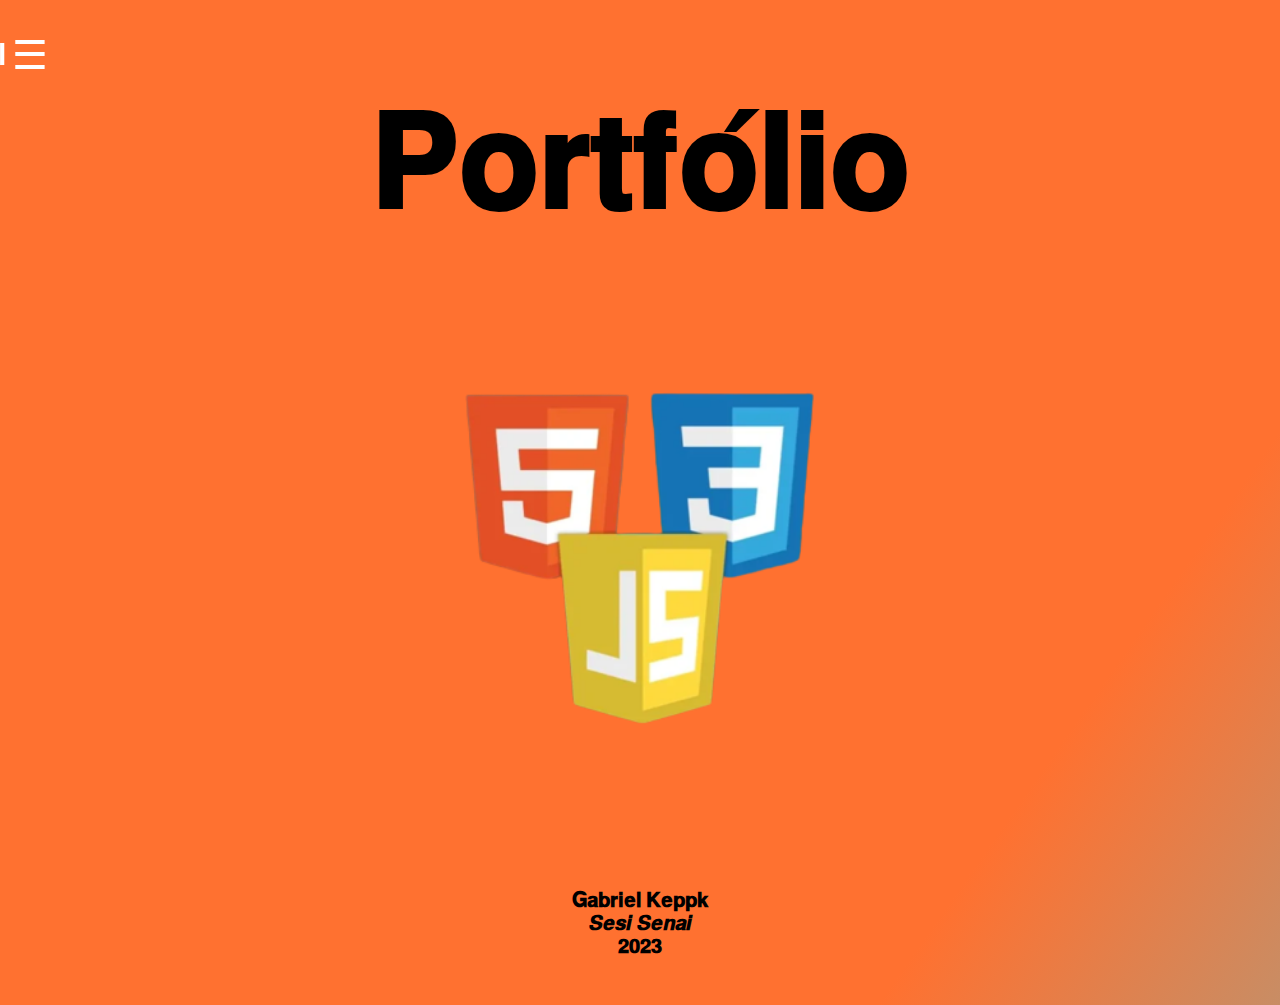
<file: index.html>
<!DOCTYPE html>
<html lang="en">
<head>
    <meta charset="UTF-8">
    <meta http-equiv="X-UA-Compatible" content="IE=edge">
    <meta name="viewport" content="width=device-width, initial-scale=1.0">
    <title>Portfólio2023</title>
    <link rel="stylesheet" href="style.css">
    
</head>
<body>
 <ul>
    <h1>𝐏𝐨𝐫𝐭𝐟𝐨́𝐥𝐢𝐨</h1>
    <h3><img src="image-removebg-preview.png" alt=""></h3>

    <div class="menu">
      
      <div class="menu-header">
        <h2>Menu_Lateral</h2>
        <button class="menu-toggle">☰</button>
      </div>
      <footer></footer>
      <div class="menu-content">
        <ul>
💣💣💣💣💣
          <li><a href="Cartadeapresentacao.html"target="_blank">CARTA DE APRESENTAÇÃO</a></li>
🔥🔥🔥🔥🔥🔥🔥
          <li><a href="cronograma.html"target="_blank">CRONOGRAMA</a></li>
🔥🔥🔥🔥🔥🔥🔥
          <li><a href="matematica.html"target="_blank">MATEMÁTICA</a></li>
🔥🔥🔥🔥🔥🔥🔥
          <li><a href="linguagens.html"target="_blank">LINGUAGENS</a></li>
🔥🔥🔥🔥🔥🔥🔥
          <li><a href="natureza.html"target="_blank">NATUREZA</a></li>
🔥🔥🔥🔥🔥🔥🔥
          <li><a href="humanas.html"target="_blank">HUMANAS</a></li>
🔥🔥🔥🔥🔥🔥🔥
          <li><a href="Tecnico.html"target="_blank">TÉCNICO</a></li>
🔥🔥🔥🔥🔥🔥🔥
          <li><a href="portifolio21e21.html"target="_blank">PORTIFÓLIO 21/22</a></li>
💣💣💣💣💣
        </ul>
      </div>
    </div>
 </ul>
 
</body>
</html>



<footer>
   <h4>𝐆𝐚𝐛𝐫𝐢𝐞𝐥 𝐊𝐞𝐩𝐩𝐤
    <br>
    𝑺𝒆𝒔𝒊 𝑺𝒆𝒏𝒂𝒊
    <br>
    𝟐𝟎𝟐𝟑
   </h4>
  
</footer>
<div class="menu">
  <script>
    const menu = document.querySelector('.menu');
    const toggle = document.querySelector('.menu-toggle');
  
    toggle.addEventListener('click', () => {
      menu.classList.toggle('active');
    });
  </script>
</file>
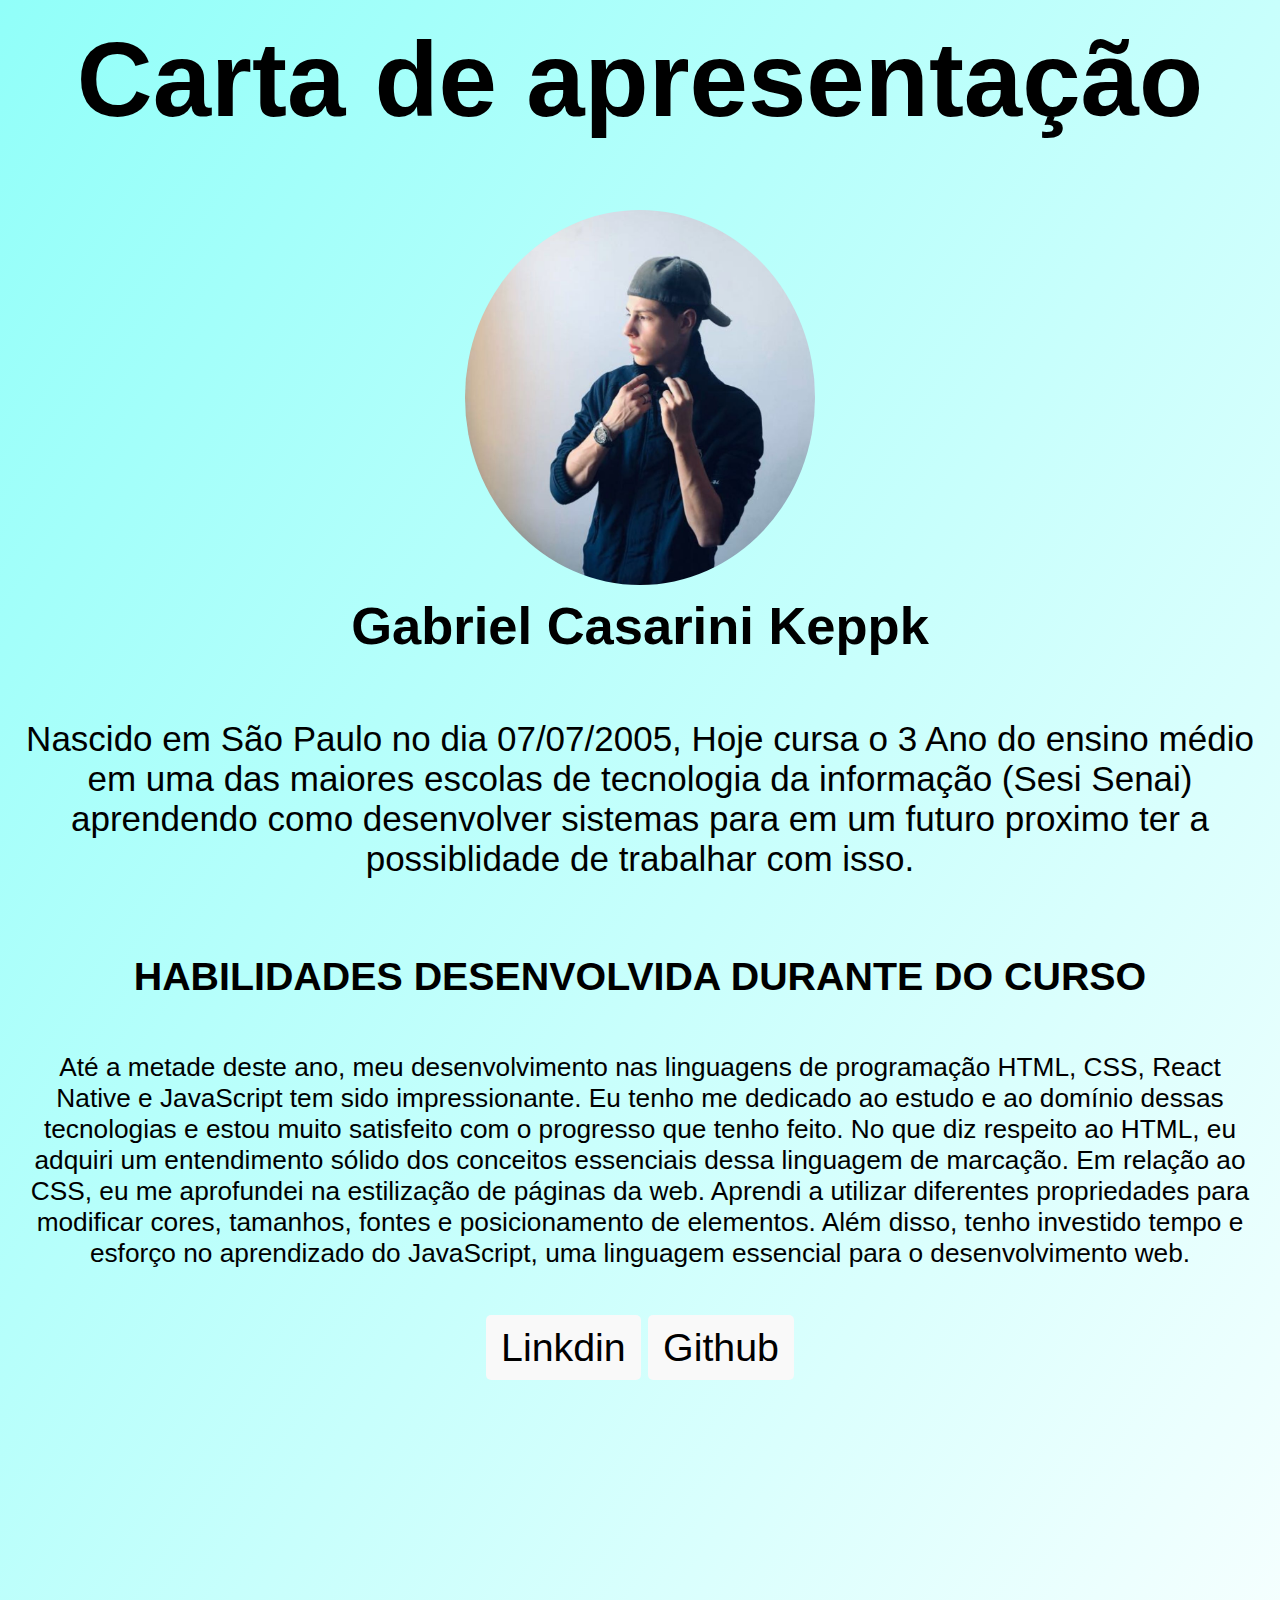
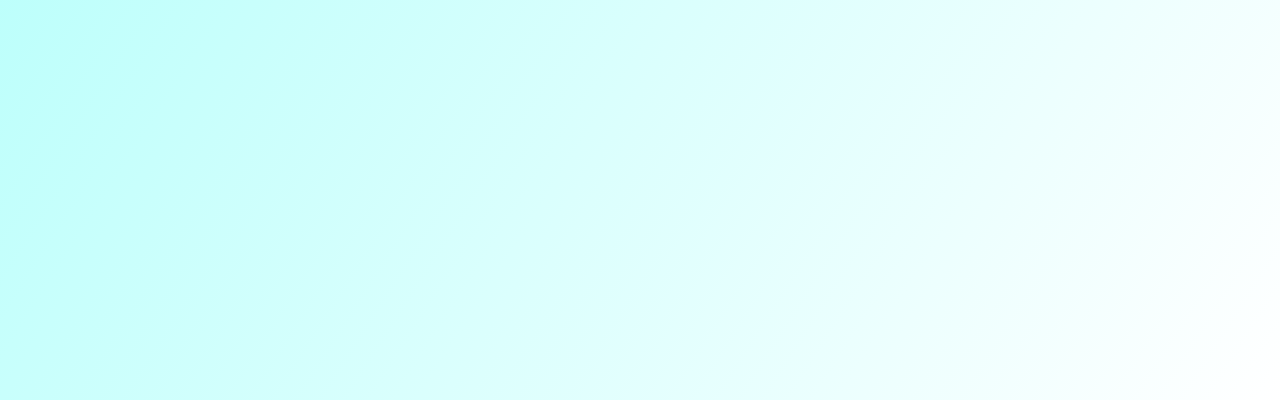
<file: Cartadeapresentacao.html>
<!DOCTYPE html>
<html lang="en">
<head>
    <meta charset="UTF-8">
    <meta http-equiv="X-UA-Compatible" content="IE=edge">
    <meta name="viewport" content="width=device-width, initial-scale=1.0">
    <title>Portifólio2023</title>
    <link rel="stylesheet" href="estilo.css">

</head>
<body>
   <h1>Carta de apresentação</h1>
   <img src="eu.jpg" alt="">
   <h2>Gabriel Casarini Keppk</h2>
   <p>Nascido em São Paulo no dia 07/07/2005, Hoje cursa o 3 Ano do ensino médio em uma das maiores escolas de tecnologia da informação (Sesi Senai) 
    aprendendo como desenvolver sistemas para em um futuro proximo ter a possiblidade de trabalhar com isso. </p>
    <div class="container">
       <h2>HABILIDADES DESENVOLVIDA DURANTE DO CURSO</h2>

        <p>Até a metade deste ano, meu desenvolvimento nas linguagens de programação HTML, CSS, React Native e JavaScript tem sido impressionante. Eu tenho me dedicado ao estudo e ao domínio dessas tecnologias e estou muito satisfeito com o progresso que tenho feito. 
            No que diz respeito ao HTML, eu adquiri um entendimento sólido dos conceitos essenciais dessa linguagem de marcação.
            Em relação ao CSS, eu me aprofundei na estilização de páginas da web. Aprendi a utilizar diferentes propriedades para modificar cores, tamanhos, fontes e posicionamento de elementos. 
            Além disso, tenho investido tempo e esforço no aprendizado do JavaScript, uma linguagem essencial para o desenvolvimento web.
        </p>
        <a href="https://www.linkedin.com/in/gabriel-keppk-678b54223/"target=_blank>Linkdin</a>
        <a href="https://github.com/Gabrielkeppk"target=_blank>Github</a>
      </div>
    
</body>
</html>
</file>
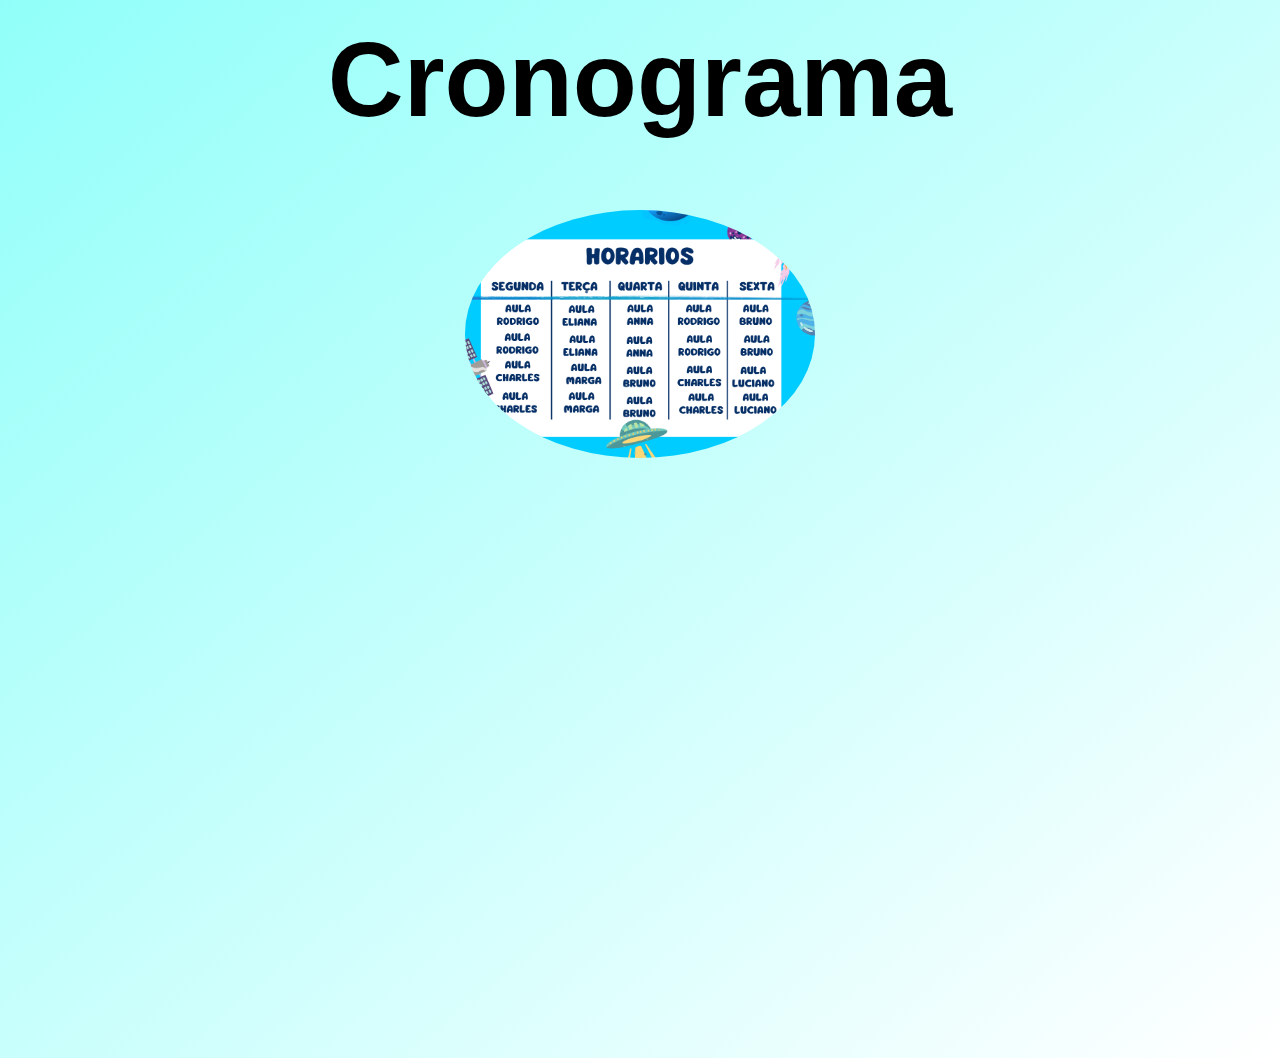
<file: cronograma.html>
<!DOCTYPE html>
<html lang="en">
<head>
    <meta charset="UTF-8">
    <meta http-equiv="X-UA-Compatible" content="IE=edge">
    <meta name="viewport" content="width=device-width, initial-scale=1.0">
    <title>Portifólio2023</title>
    <link rel="stylesheet" href="estilo.css">
</head>
<body>
    <h1>Cronograma</h1>
    <img src="Blue White Space Themed English Timetable .png" alt="">
</body>
</html>
</file>
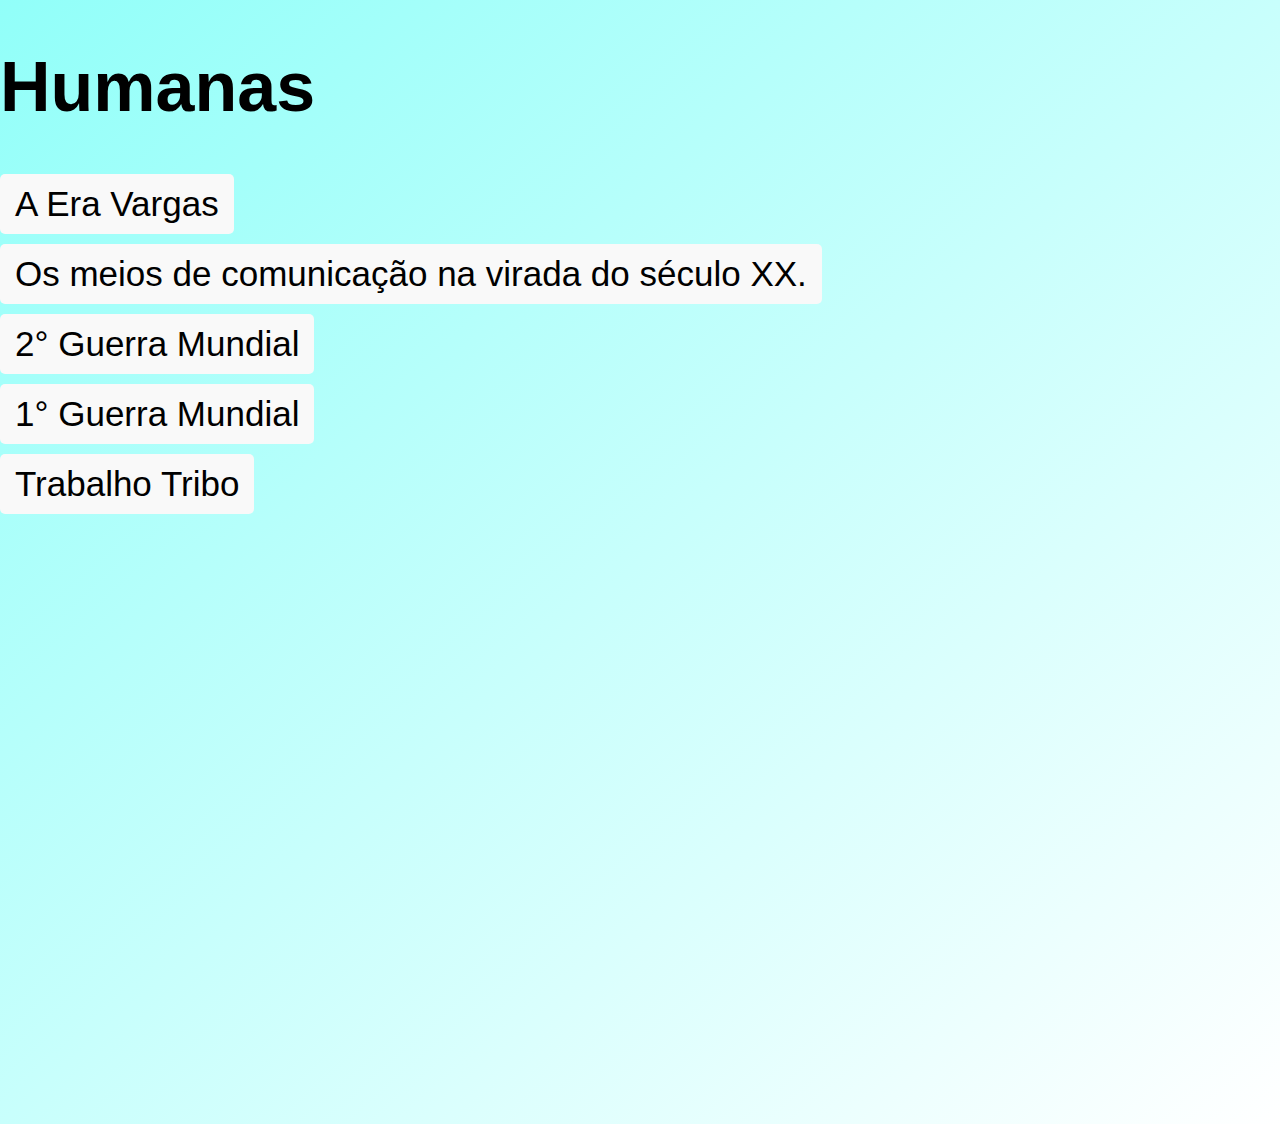
<file: humanas.html>
<!DOCTYPE html>
<html lang="en">
<head>
    <meta charset="UTF-8">
    <meta http-equiv="X-UA-Compatible" content="IE=edge">
    <meta name="viewport" content="width=device-width, initial-scale=1.0">
    <title>Portifólio2023</title>
    <link rel="stylesheet" href="novo.css">
</head>
<body>
    <h1>Humanas</h1>
    <div>
        <a href="https://drive.google.com/file/d/1MhpbbYSAUTNrhEmxClz4MdJq9dD1w4Bf/view?pli=1">A Era Vargas</a>
        <br>
        <a href="https://drive.google.com/file/d/14A61HxBKcCxO7kLMB9M1HRETW3DwKz3e/view">Os meios de comunicação na virada do século XX.</a>
        <br>
        <a href="https://drive.google.com/file/d/1k2ZiIqhjuqyqVa4zR43a1dM105JibJoq/view?usp=sharing">2° Guerra Mundial</a> 
        <br>
        <a href="https://drive.google.com/file/d/1nbXnsPEf7XwOJ7xWrLanGeIMl9njG9T1/view?usp=sharing">1° Guerra Mundial</a>
        <br>
        <a href="https://drive.google.com/file/d/1jZdlYHGRv2E1PQ8gxO27yycZ_VOszaEa/view?usp=sharing">Trabalho Tribo</a>
    </div>
</body>
</html>
</file>
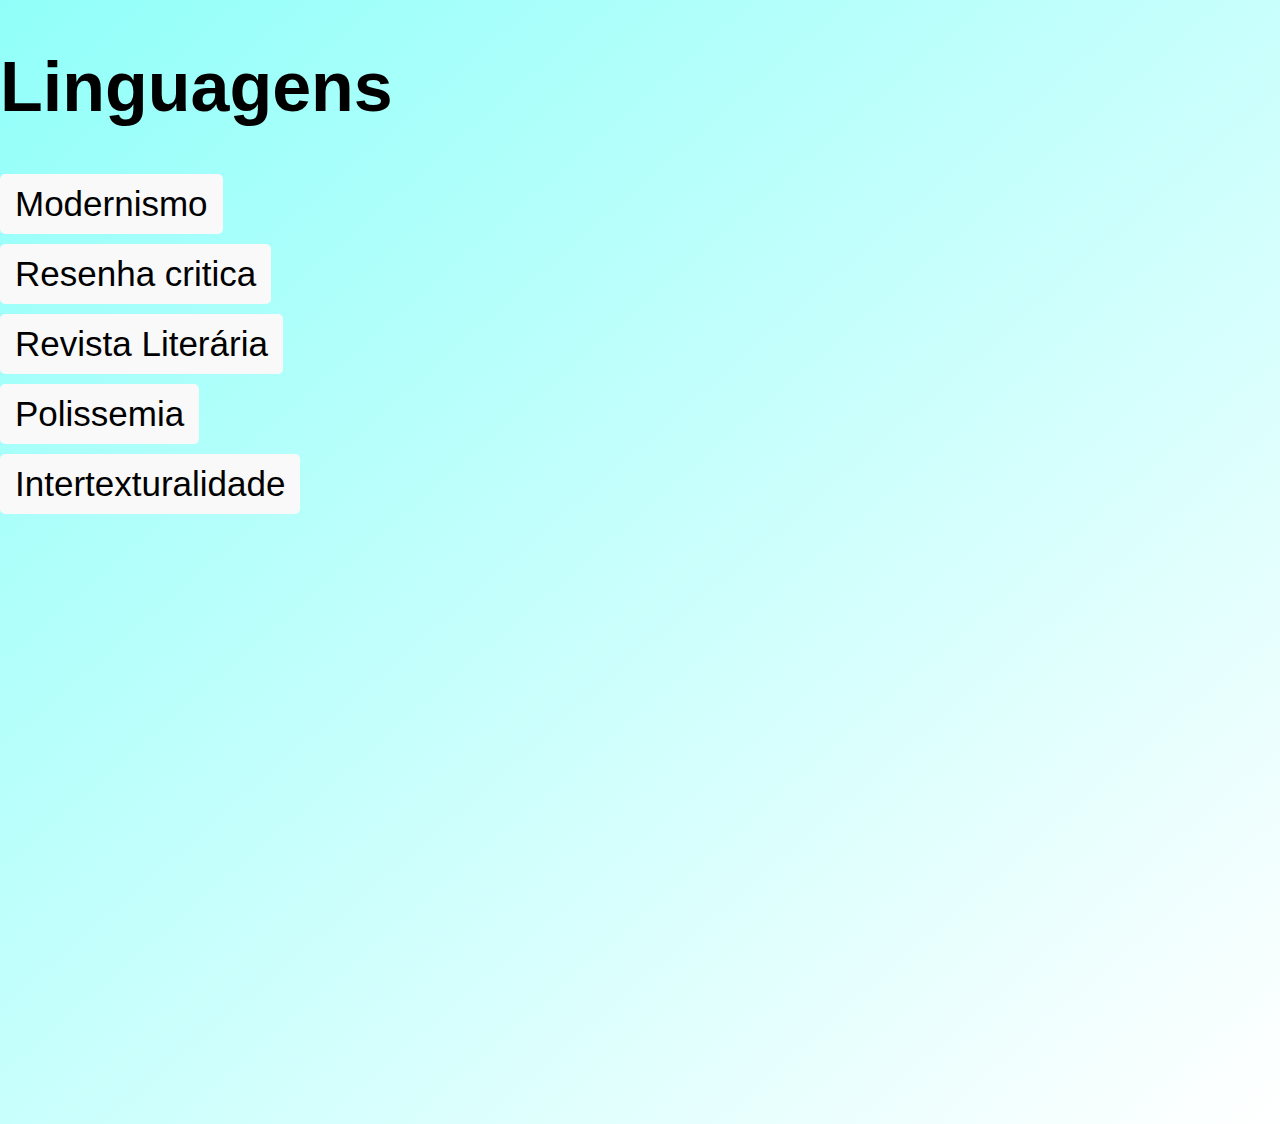
<file: linguagens.html>
<!DOCTYPE html>
<html lang="en">
<head>
    <meta charset="UTF-8">
    <meta http-equiv="X-UA-Compatible" content="IE=edge">
    <meta name="viewport" content="width=device-width, initial-scale=1.0">
    <title>Portifólio2023</title>
    <link rel="stylesheet" href="novo.css">
</head>
<body>
    
   <h1> Linguagens</h1>
   <div>
    <a href="https://tome.app/hq-43d/a-vanguarda-brasileira-a-terceira-fase-do-modernismo-cliuvpmdx0asoo23aq4ipm0n7">Modernismo</a>
    <br>
    <a href="https://docs.google.com/document/d/1to-QcSwWbVhcT0_qWn9hocejNpelSg3OjT3uChCSQ_w/edit">Resenha critica</a>
    <br>
    <a href="https://www.canva.com/design/DAFw9OnrnNU/prR7Sa7wqrWOkJ967rG8NQ/edit?utm_content=DAFw9OnrnNU&utm_campaign=designshare&utm_medium=link2&utm_source=sharebutton">Revista Literária</a>
    <br>
    <a href="https://drive.google.com/file/d/1WLII4GPEraiHTZasjEokmr2SrBCVhmky/view?usp=sharing">Polissemia</a>
    <br>
    <a href="https://drive.google.com/file/d/1aY6DGktQrviyiSN961AXZBzCofPKBg8i/view?usp=sharing">Intertexturalidade</a>
   </div>
</body>
</html>
</file>
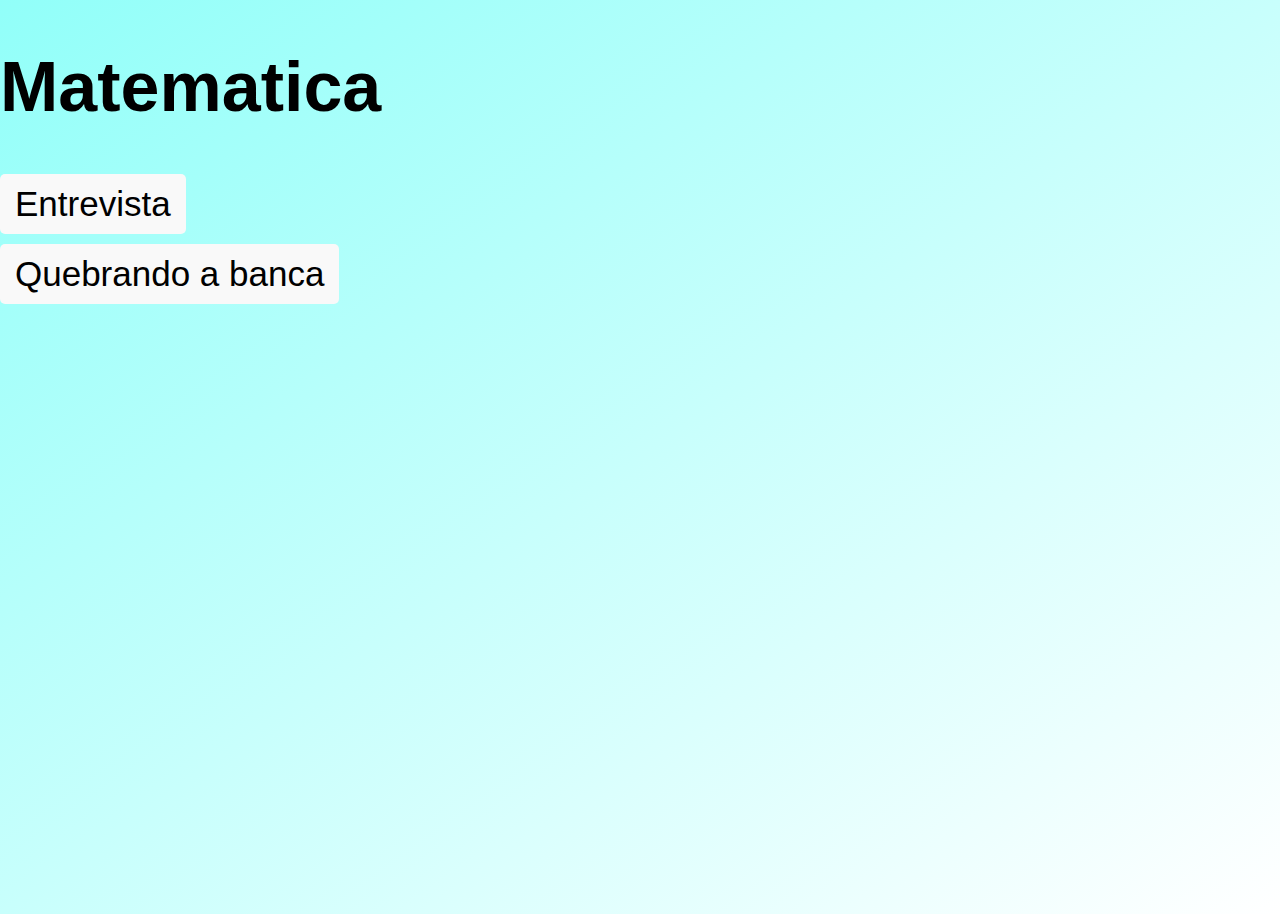
<file: matematica.html>
<!DOCTYPE html>
<html lang="en">
<head>
    <meta charset="UTF-8">
    <meta http-equiv="X-UA-Compatible" content="IE=edge">
    <meta name="viewport" content="width=device-width, initial-scale=1.0">
    <title>Portifólio2023</title>
    <link rel="stylesheet" href="novo.css">
</head>
<body>
    <h1>Matematica</h1>
    <div>
        <a href="https://drive.google.com/file/d/1pAnzP9nlNebUyQDMNsHjR5mnho18zIwh/view?usp=drive_link ">Entrevista</a>
        <br>
        <a href="https://drive.google.com/file/d/1Y32cpE5Vi3ytCf2FuyzVslEFFcubwwX1/view?usp=drive_link ">Quebrando a banca</a>
    </div>
    
</body>
</html>
</file>
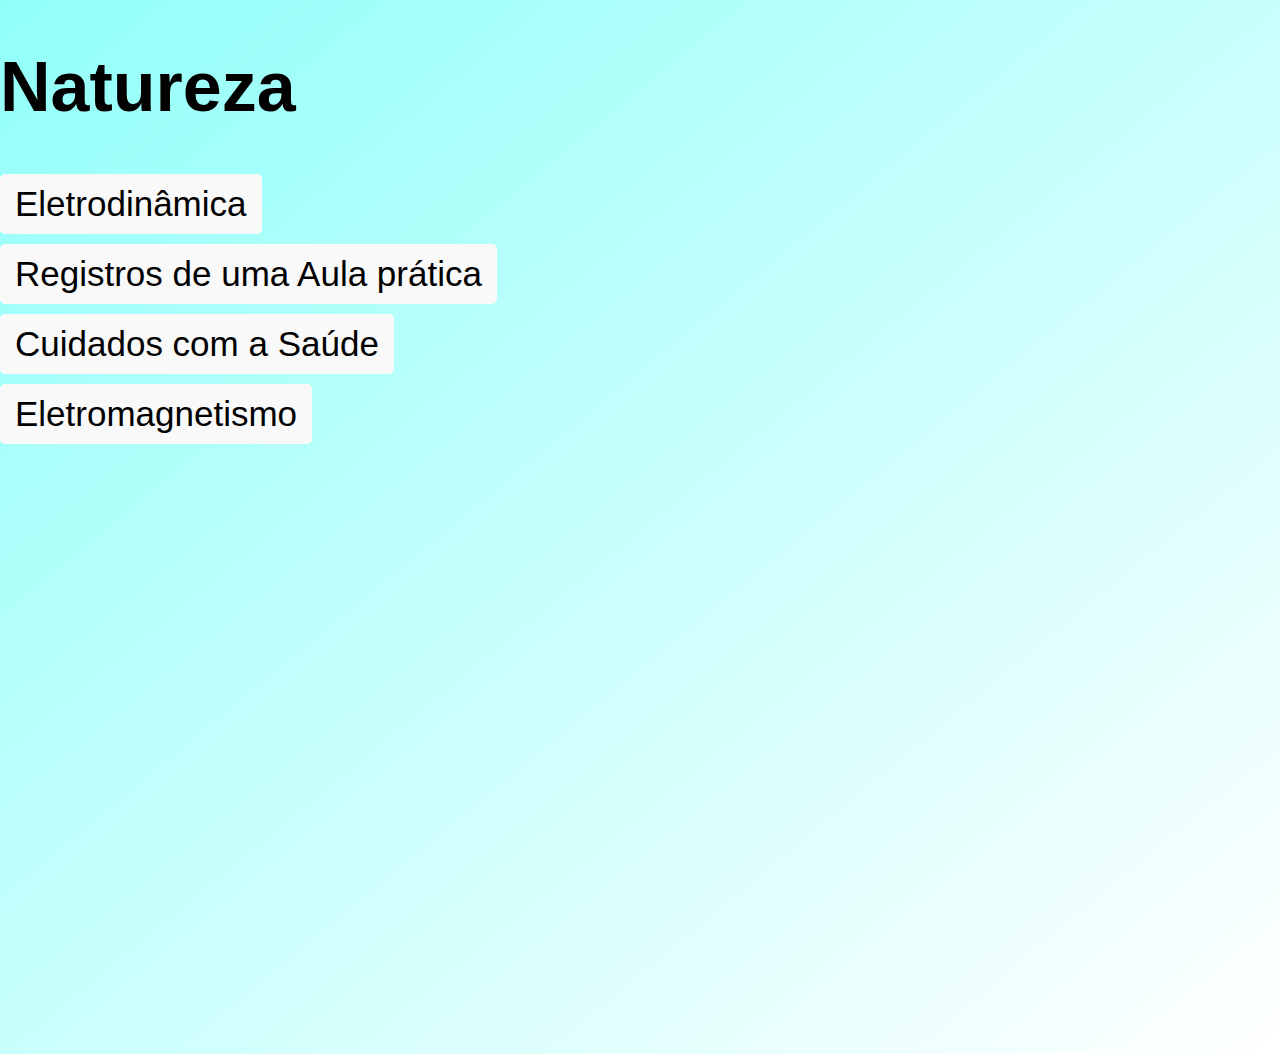
<file: natureza.html>
<!DOCTYPE html>
<html lang="en">
<head>
    <meta charset="UTF-8">
    <meta http-equiv="X-UA-Compatible" content="IE=edge">
    <meta name="viewport" content="width=device-width, initial-scale=1.0">
    <title>Portifólio2023</title>
    <link rel="stylesheet" href="novo.css">
</head>
<body>
    <h1> Natureza</h1>
    <div>
    <a href="https://drive.google.com/file/d/1C1U5mrTIf73HN9u_7Qx1de0mfnhoS2xV/view">Eletrodinâmica</a>
    <br>
    <a href="https://docs.google.com/document/d/1FWqqj826YXYiZIIWOAg5TV8MS37gWr0zpBzuYVvdM_4/edit?usp=sharing">Registros de uma Aula prática</a>
    <br>
    <a href="https://drive.google.com/file/d/1eXA_oMaiz-7qtU1gzTQVOzq1tWuqdmxc/view?usp=sharing">Cuidados com a Saúde</a>
    <br>
    <a href="https://drive.google.com/file/d/1d6CvMKrCdniIA9p5ljviBpFeb4Oip13a/view?usp=sharing">Eletromagnetismo</a>
    </div>
</body>
</html>
</file>
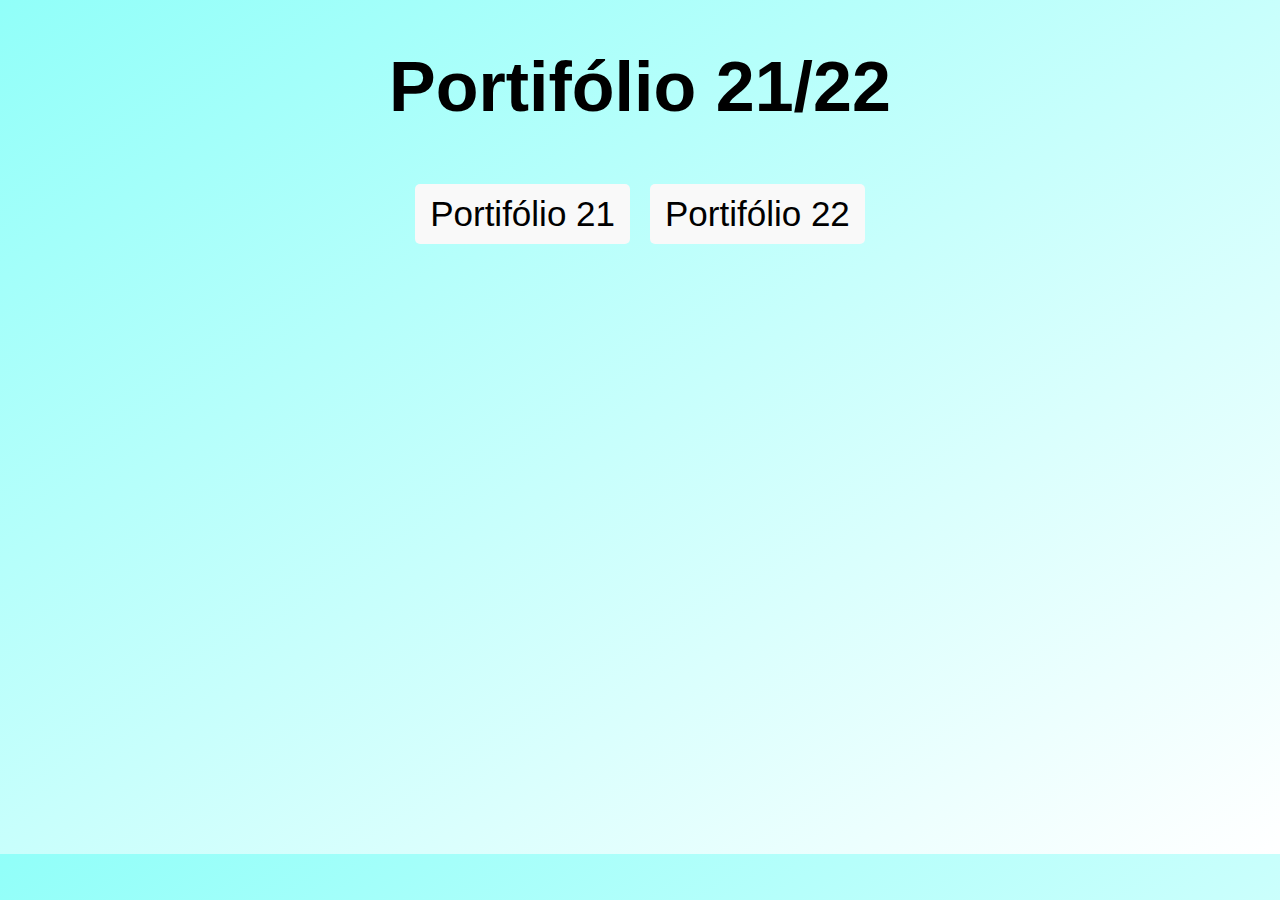
<file: portifolio21e21.html>
<!DOCTYPE html>
<html lang="en">
<head>
    <meta charset="UTF-8">
    <meta http-equiv="X-UA-Compatible" content="IE=edge">
    <meta name="viewport" content="width=device-width, initial-scale=1.0">
    <title>Portifólio2023</title>
    <link rel="stylesheet" href="novo.css">
    <style>
      h1 {
          text-align: center;
      }
      .container {
        display: flex;
        flex-direction: row;
        align-items: center;
        justify-content: center;
      }
      a {
        margin: 10px;
      }
    </style>
</head>
<body>  
  <h1> Portifólio 21/22</h1>
  <div class="container">


  <a href="https://docs.google.com/presentation/d/1oHuDCHZZw74VZzWUIgHiuj9hzJ10Cuq3-mRs-by7A8Q/edit#slide=id.gc6f80d1ff_0_0">Portifólio 21</a>
  <a href="https://drive.google.com/file/d/14FoxHj62vwHTMiR34HtMdMEMpt4DC7xf/view?usp=sharing">Portifólio 22</a>
</div>
</body>
</html>
</file>
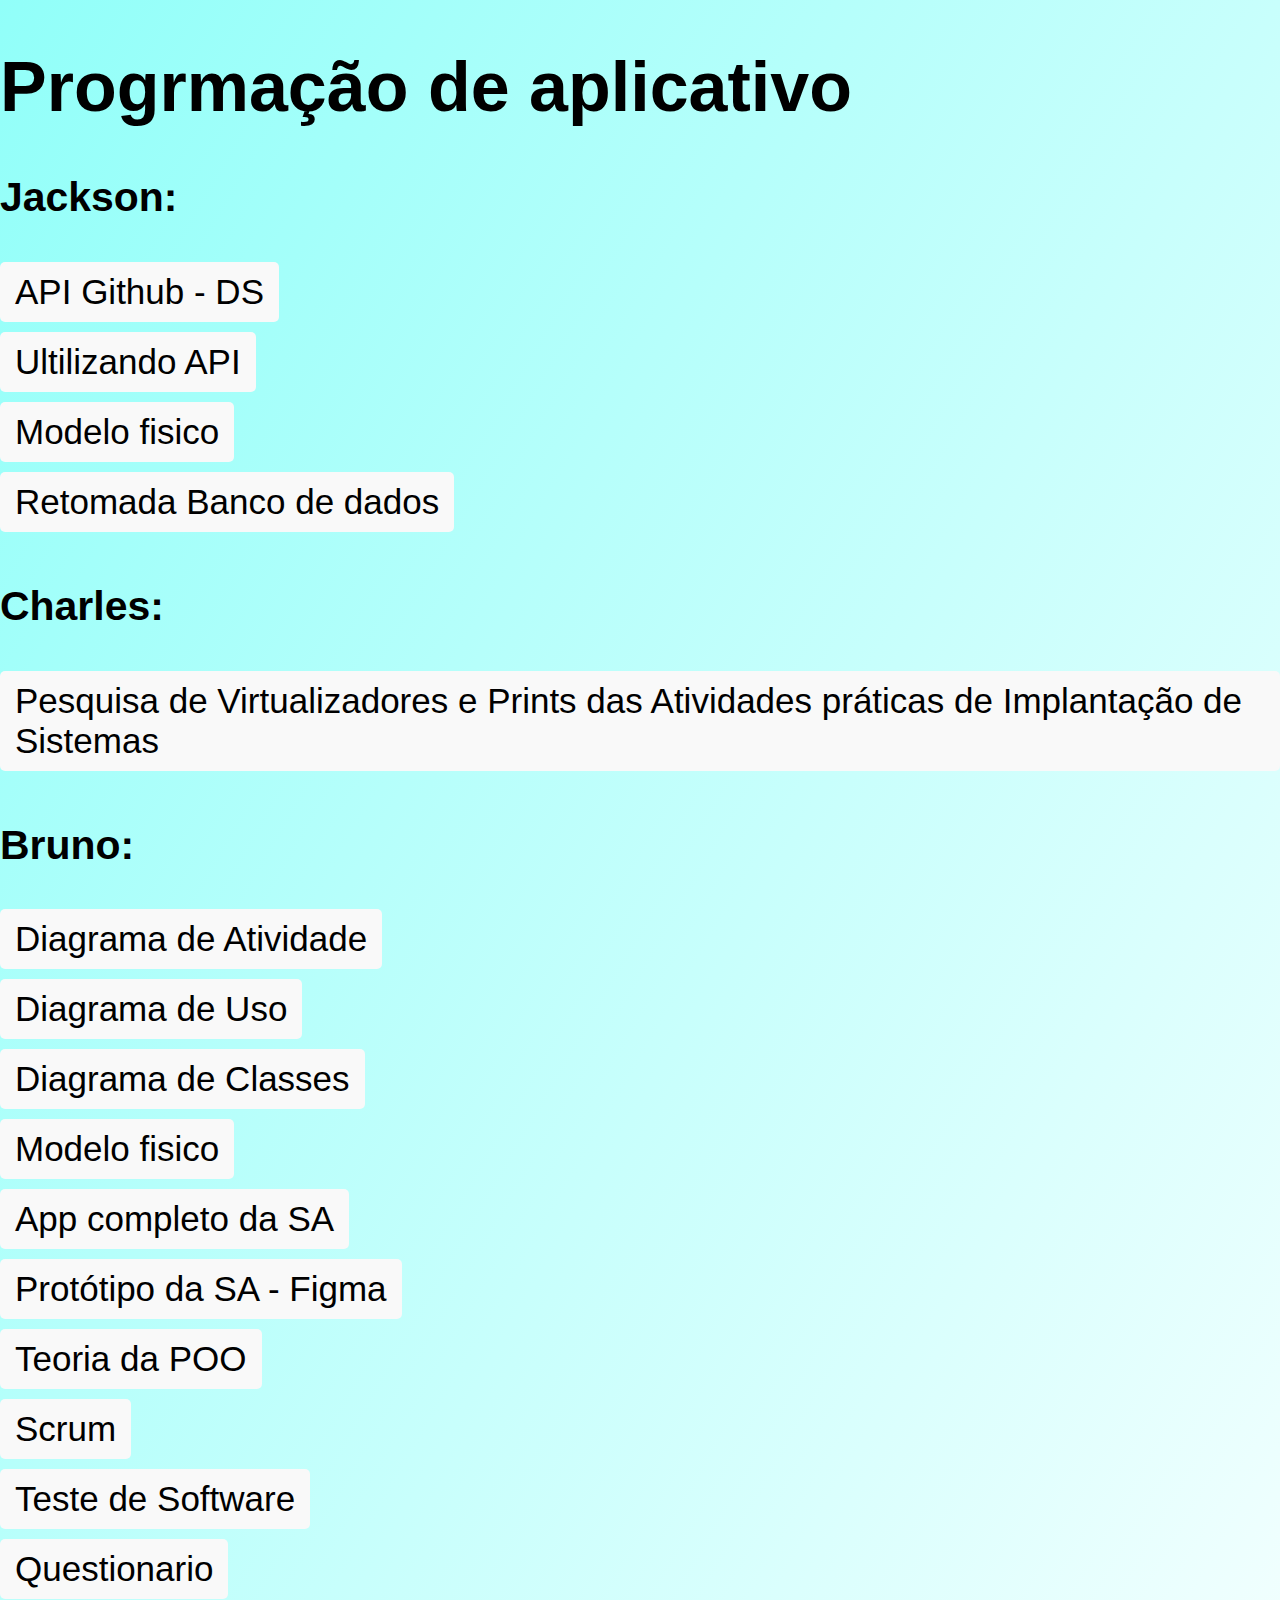
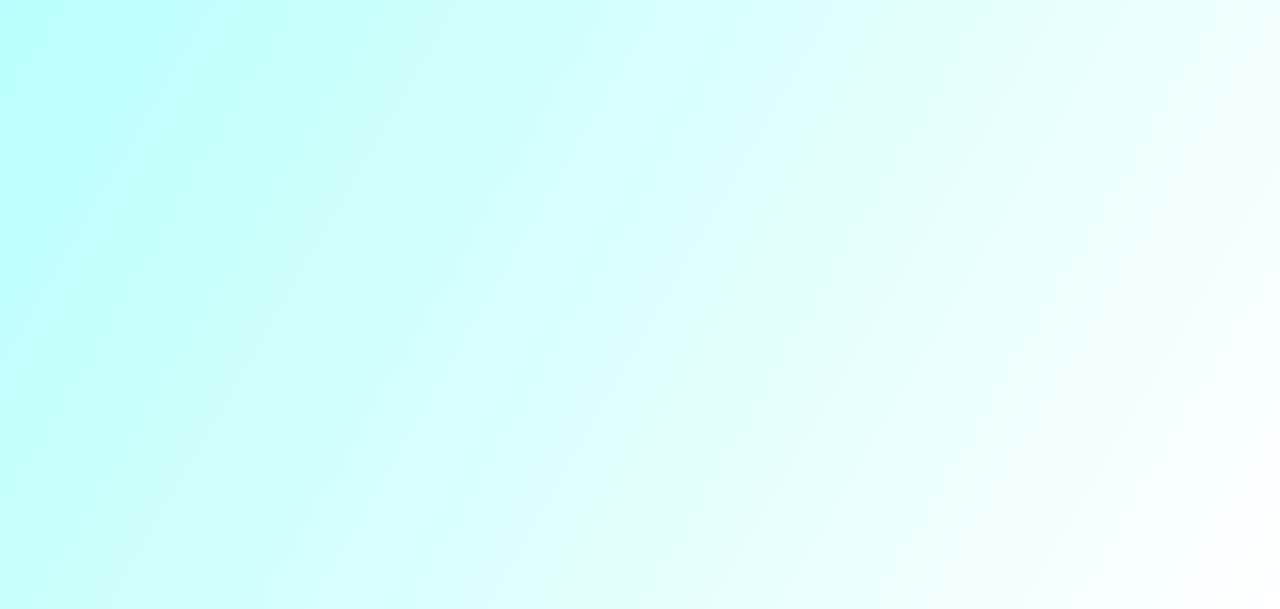
<file: Tecnico.html>
<!DOCTYPE html>
<html lang="en">
<head>
    <meta charset="UTF-8">
    <meta http-equiv="X-UA-Compatible" content="IE=edge">
    <meta name="viewport" content="width=device-width, initial-scale=1.0">
    <title>Portifólio2023</title>
    <link rel="stylesheet" href="novo.css">
</head>
<body>
    <h1>Progrmação de aplicativo</h1>
    <div>
        <h3>Jackson:</h3>
        <a href="https://docs.google.com/document/d/1AmltDOSpztz54EtsMgluHbqWjHutVrxs_esHNLtKsbA/edit?usp=sharing">API Github - DS</a>
        <br>
        <a href="https://drive.google.com/file/d/1ot5EVsDF3tukMVlRX9WWqv0EkSqsf8sb/view?usp=drive_link">Ultilizando API</a>
        <br>
        <a href="https://docs.google.com/document/d/1UK7Yb4PhR7biMWbutmOtfqw2omaknwIHMe37cHcy3W8/edit">Modelo fisico</a>
        <br>
        <a href="https://docs.google.com/document/d/12RTKhb29Est5xIw98C4rlTLjQV7keN5ZoTJ-HLvPqs4/edit?usp=sharing">Retomada Banco de dados</a>
    </div>
    <div>
        <h3>Charles:</h3>
        <a href="https://docs.google.com/document/d/1mCFSGzoHFyAdRFKe5w4rm9A8Lcb3oZB0RX6rVLxxSEg/edit?usp=sharing">Pesquisa de Virtualizadores e
            Prints das Atividades práticas de Implantação de Sistemas</a>

    </div>
    <div>
        <h3>Bruno:</h3>

        <a href="https://drive.google.com/file/d/1oWHK6gAY0VWaBZ155GSa1eXOLtxM4NcJ/view ">Diagrama de Atividade</a>
        <br>
        <a href="https://drive.google.com/file/d/11mAPYr0EuiRChvaYbvxxyONezNKLpLAm/view ">Diagrama de Uso</a>
        <br>
        <a href="https://drive.google.com/file/d/1bpBcmf6-f2fTFM38ydt5RazBZVvDcik7/view">Diagrama de Classes</a>
        <br>
        <a href="https://drive.google.com/file/d/1jo7XXO0ilnT559d2vnAjTt5uCmXymqOG/view">Modelo fisico</a>
        <br>
        <a href="https://github.com/Senai-SC-CTAI/SA_2023_3B_CantinaSesi_Senai">App completo da SA</a>
        <br>
        <a href="https://www.figma.com/file/6uh4n2VyvOKZQn2AfRNokR/CantinaSesi?type=design&node-id=0%3A1&mode=design&t=DlotFDX4ys6XaUHR-1">Protótipo da SA - Figma</a>
        <br>
        <a href="https://docs.google.com/document/d/1SMiXRw1YUJOO96fhYb8PYxKoRg4tmg56ES3uZyzEMqg/edit?usp=sharing">Teoria da POO</a>
        <br>
        <a href="https://drive.google.com/file/d/1L6wE6Bjx79_BH2K-esxZQQMmwLKgnI4S/view?usp=sharing">Scrum</a>
        <br>
        <a href="https://drive.google.com/file/d/1rdjdxuuezSPbnxNDM__5nk6rDJB5iaXT/view?usp=sharing">Teste de Software</a>
        <br>
        <a href="https://drive.google.com/file/d/1usr5f2xOONnD3EG8sNb9z3H_QvgDW30D/view?usp=sharing">Questionario</a>
    </div>
</body>
</html>
</file>
<file: style.css>
body
{

    background-image : linear-gradient(-55deg, #ff7130, #f2ff7f, #49b6ff, #27dfff, #ff7130,  #ff7130 );
    background-size: 400% 400%;
    animation: gradient 7s ease infinite;
    height: 100vh;
    text-align: center;
    font-size: 20px;


}
@keyframes gradient {
  0% {
    background-position: 0% 50%;
  }
  50%{
    background-position: 100% 50%;
  }
  100%{
    background-position: 0% 50%;
  }
}
img{
    width: 850px;
 
   
}
h1{
    text-align: center;
    text-decoration: double;
    font-size: 130px;
    border-radius: 100% rgb(255, 255, 255)
    
    
}
.menu {
    position: fixed;
    top: 0;
    left: -200px;
    height: 100%;
    width: 200px;
    background-image: linear-gradient(rgb(80, 233, 238), rgb(112, 226, 255),rgb(215, 255, 71));
    color: #fff;
    transition: all 0.9s ease-in-out;
    text-align: left;
  }
  
  .menu.active {
    left: 0;
  }
  
  .menu-header {
    display: flex;
    justify-content: space-between;
    align-items: center;
    padding: 13px;
    cursor: pointer;
  }
  
  .menu-content {
    padding: 20px;
  }
  
  ul {
    list-style-type: none;
    padding: 0;
    margin: 0;
    text-align: left;
    font-size: 20px;
    font-family: 'Franklin Gothic Medium', 'Arial Narrow', Arial, sans-serif;
   
  }
  
  li {
    margin-bottom: 15px;
  }
  
  a {
    color: #fff;
    text-decoration: none;
  }
  
  a:hover {
    text-decoration: underline;
  }
  
  .menu-toggle {
    background-color: transparent;
    border: none;
    color: #fff;
    font-size: 2em;
    cursor: pointer;
  }
  h3{
  text-align: center;
    color: rgb(255, 255, 255);
    font-size: 30px;
   
    
    
  }
  div{
    text-align: center;

  }
  footer{
    padding: 20px;
  }
  
  h2{
    font-size: 30px;
    font-family: 'Franklin Gothic Medium', 'Arial Narrow', Arial, sans-serif;
    color: rgb(255, 255, 255);
  }
</file>
<file: estilo.css>
body {
    background-color: #000000;
    text-align: center;
    font-size: 16px; /* Alterado para um tamanho mais comum */
    color: rgb(158, 255, 242);
    font-family: 'Franklin Gothic Medium', 'Arial Narrow', Arial, sans-serif; /* Adicionada a fonte para todo o corpo do texto */
}

img {
    display: block; /* Adicionado para garantir que a largura e a borda funcionem corretamente */
    margin: 0 auto; /* Centralizar a imagem */
    width: 350px;
    max-width: 100%; /* Adicionado para garantir que a imagem não ultrapasse seu contêiner */
    border-radius: 50%; /* Reduzido para 50% para criar um círculo com a imagem */
}

h1 {
    font-size: 3em; /* Usando em para dimensionamento do texto */
    color: rgb(0, 0, 0);
    margin-top: 20px; /* Adicionado espaçamento superior */
}

h2 {
    font-size: 1.5em; /* Usando em para dimensionamento do texto */
    color: rgb(0, 0, 0);
    margin-top: 10px; /* Adicionado espaçamento superior */
}

p {
    font-size: 1em; /* Usando em para dimensionamento do texto */
    color: rgb(0, 0, 0);
    padding: 20px;
    margin-top: 10px; /* Adicionado espaçamento superior */
}

footer {
    padding: 50px; /* Reduzido para um espaçamento mais moderado */
}

div {
   
    font-size: 0.75em; /* Usando em para dimensionamento do texto */
    padding: 10px; /* Reduzido o espaçamento interno */
}

a {
    font-size: 1.5em; /* Usando em para dimensionamento do texto */
    color: rgb(0, 0, 0);
    text-decoration: none; /* Removendo sublinhado padrão */
}

h3 {
    font-size: 1em; /* Usando em para dimensionamento do texto */
    color: rgb(0, 0, 0);
    margin-top: 10px; /* Adicionado espaçamento superior */
}
/* Reset de margem e padding para o body */
body {
    margin: 0;
    padding: 0;
    font-family: Arial, sans-serif; /* Defina uma fonte desejada */
    background: linear-gradient(to bottom right, #91fff9, #ffffff);
    color: rgb(0, 0, 0); /* Cor do texto */
  
    font-size: 35px;
     margin-bottom: 600px;
     text-align: center;
}

/* Estilo dos links */
a {
    text-decoration: none;
    color: rgb(0, 0, 0);
    background-color: #f9f9f9;
    padding: 10px 15px;
    border-radius: 5px;
    display: inline-block;
    margin-bottom: 10px;
    transition: background-color 0.3s ease-in-out;
    text-align: center;
}

a:hover {
    background-color: #ddd;
    color: #000;
    text-align: center;
}

a:visited {
    color: rgb(0, 0, 0); /* Cor dos links visitados */
    text-align: center;
}
</file>
<file: novo.css>
/* Reset de margem e padding para o body */
body {
    margin: 0;
    padding: 0;
    font-family: Arial, sans-serif; /* Defina uma fonte desejada */
    background: linear-gradient(to bottom right, #91fff9, #ffffff);
    color: rgb(0, 0, 0); /* Cor do texto */
   text-align: left;
    font-size: 35px;
     margin-bottom: 600px;
}

/* Estilo dos links */
a {
    text-decoration: none;
    color: rgb(0, 0, 0);
    background-color: #f9f9f9;
    padding: 10px 15px;
    border-radius: 5px;
    display: inline-block;
    margin-bottom: 10px;
    transition: background-color 0.3s ease-in-out;
}

a:hover {
    background-color: #ddd;
    color: #000;
}

a:visited {
    color: rgb(0, 0, 0); /* Cor dos links visitados */
}
</file>
